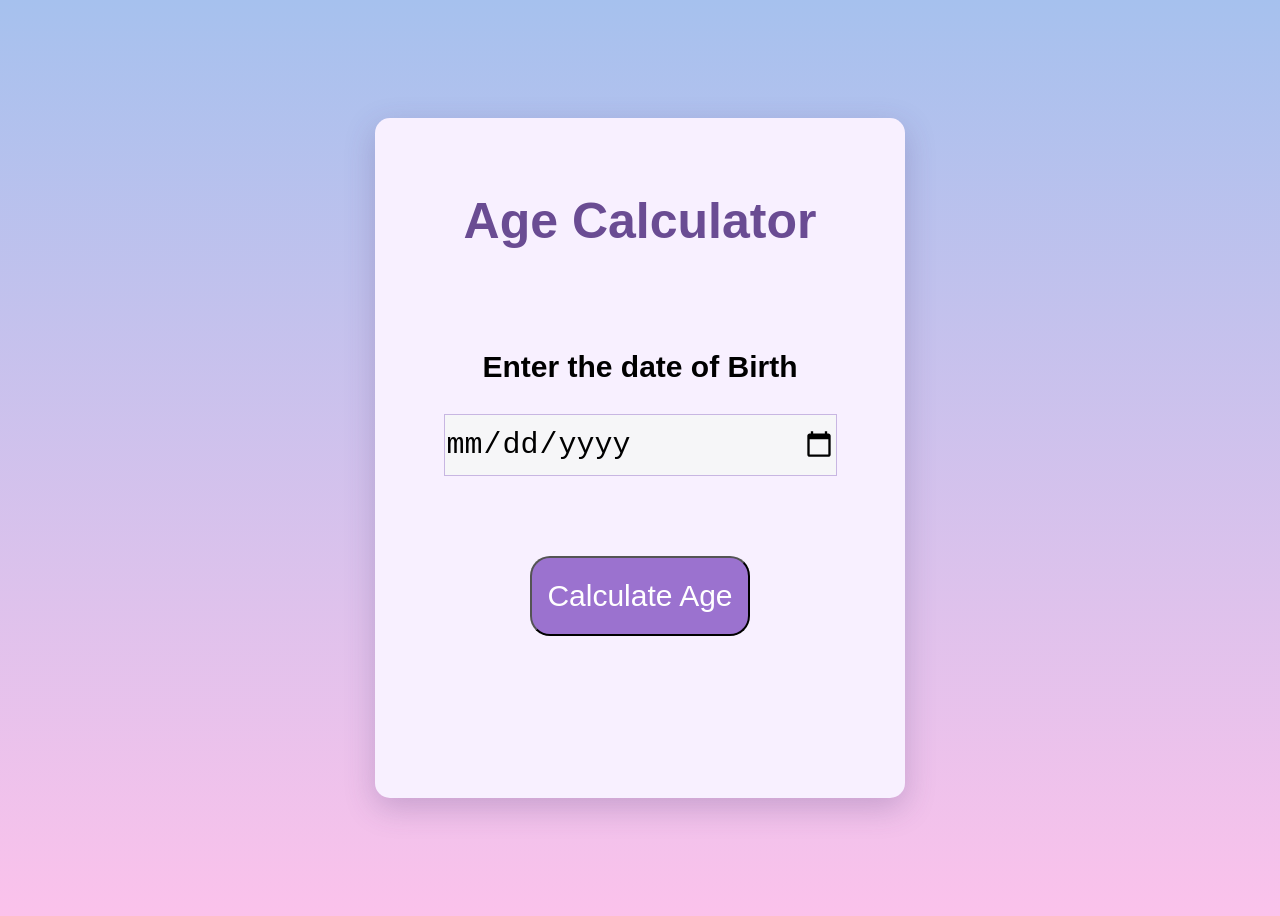
<file: Age Calculator/index.htm>
<!doctype html>
<html lang="en">
  <head>
    <meta charset="UTF-8" />
    <meta name="viewport" content="width=device-width, initial-scale=1.0" />
    <title>Document</title>
    <link rel="stylesheet" href="style.css" />
  </head>
  <body>
    <div id="container">
      <h1>Age Calculator</h1>

      <h3>Enter the date of Birth</h3>

      <input type="date" id="dob" />

      <br />

      <button onclick="calage()">Calculate Age</button>

      <h4 id="msg"></h4>
    </div>
    <script src="index.js"></script>
  </body>
</html>
</file>
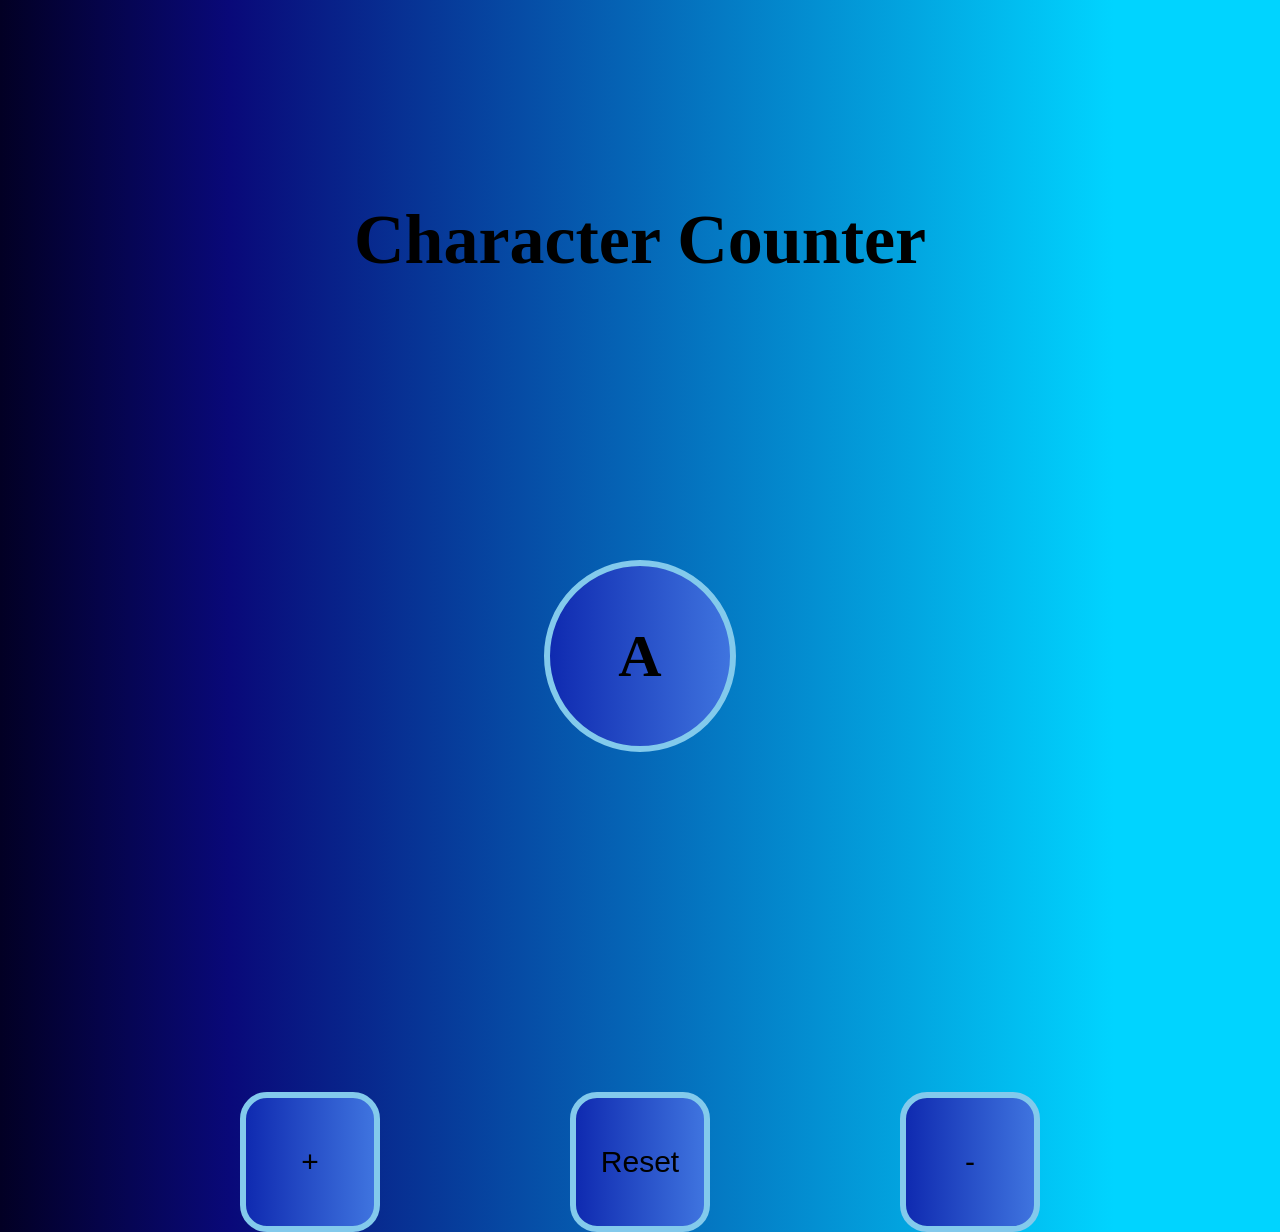
<file: character counter/index.htm>
<!doctype html>
<html lang="en">
  <head>
    <meta charset="UTF-8" />
    <meta name="viewport" content="width=device-width, initial-scale=1.0" />
    <title>Character Counter</title>
    <link rel="stylesheet" href="style.css" />
  </head>
  <body>
    <div id="container">
      <h1>Character Counter</h1>

      <h2 id="char">A</h2>

      <div id="btn">
        <button id="+" onclick="add()">+</button>
        <button id="reset" onclick="reset()">Reset</button>
        <button id="-" onclick="sub()">-</button>
      </div>
    </div>
    <script src="index.js"></script>
  </body>
</html>
</file>
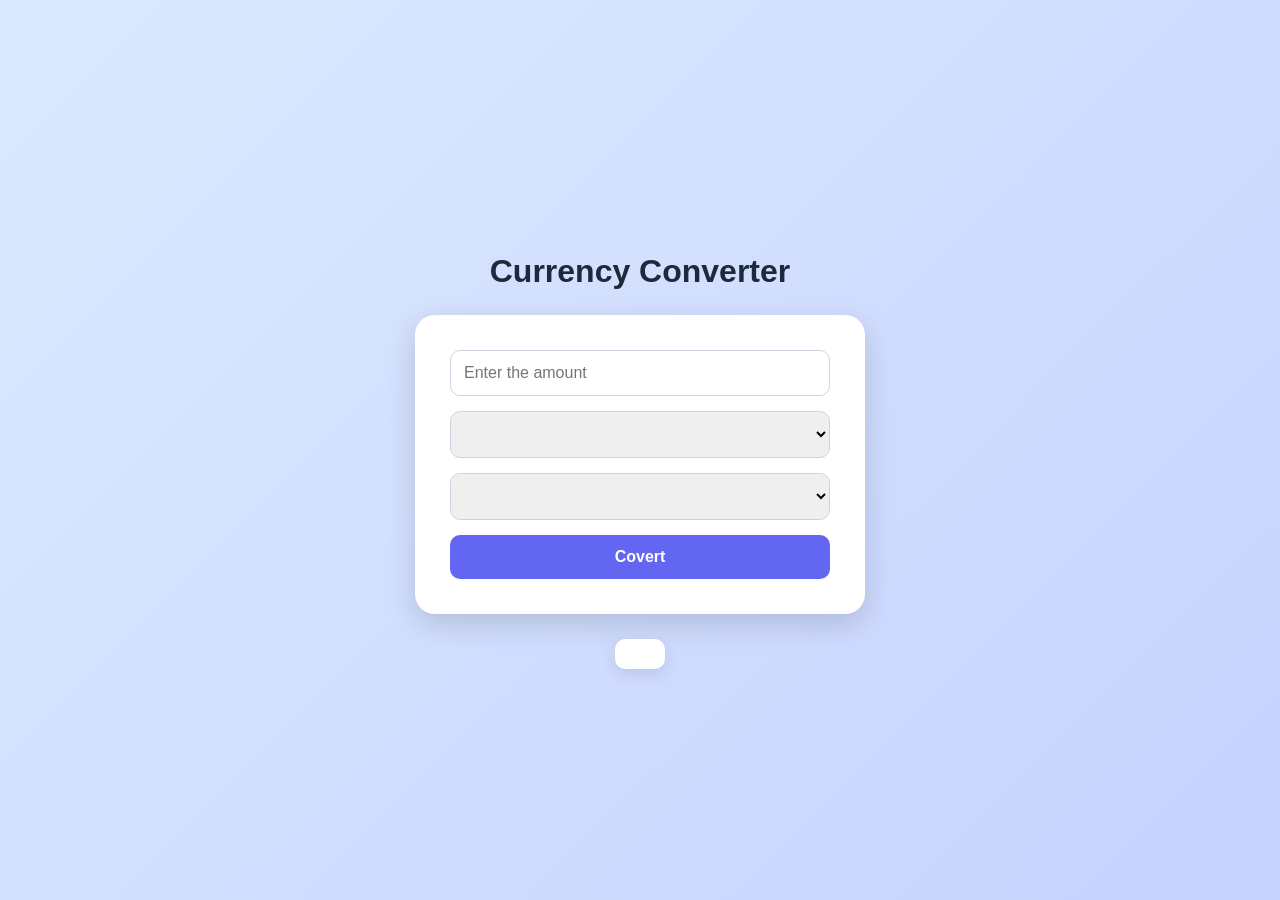
<file: Currency Converter/index.htm>
<!doctype html>
<html lang="en">
  <head>
    <meta charset="UTF-8" />
    <meta name="viewport" content="width=device-width, initial-scale=1.0" />
    <title>Document</title>
    <link rel="stylesheet" href="style.css" />
  </head>
  <body>
    <h1>Currency Converter</h1>
    <div id="nav">
      <input type="Number" placeholder="Enter the amount" id="input" />

      <select id="from"></select>
      <select id="to"></select>

      <button id="convert">Covert</button>
    </div>

    <div id="output"></div>
    <script src="index.js"></script>
  </body>
</html>
</file>
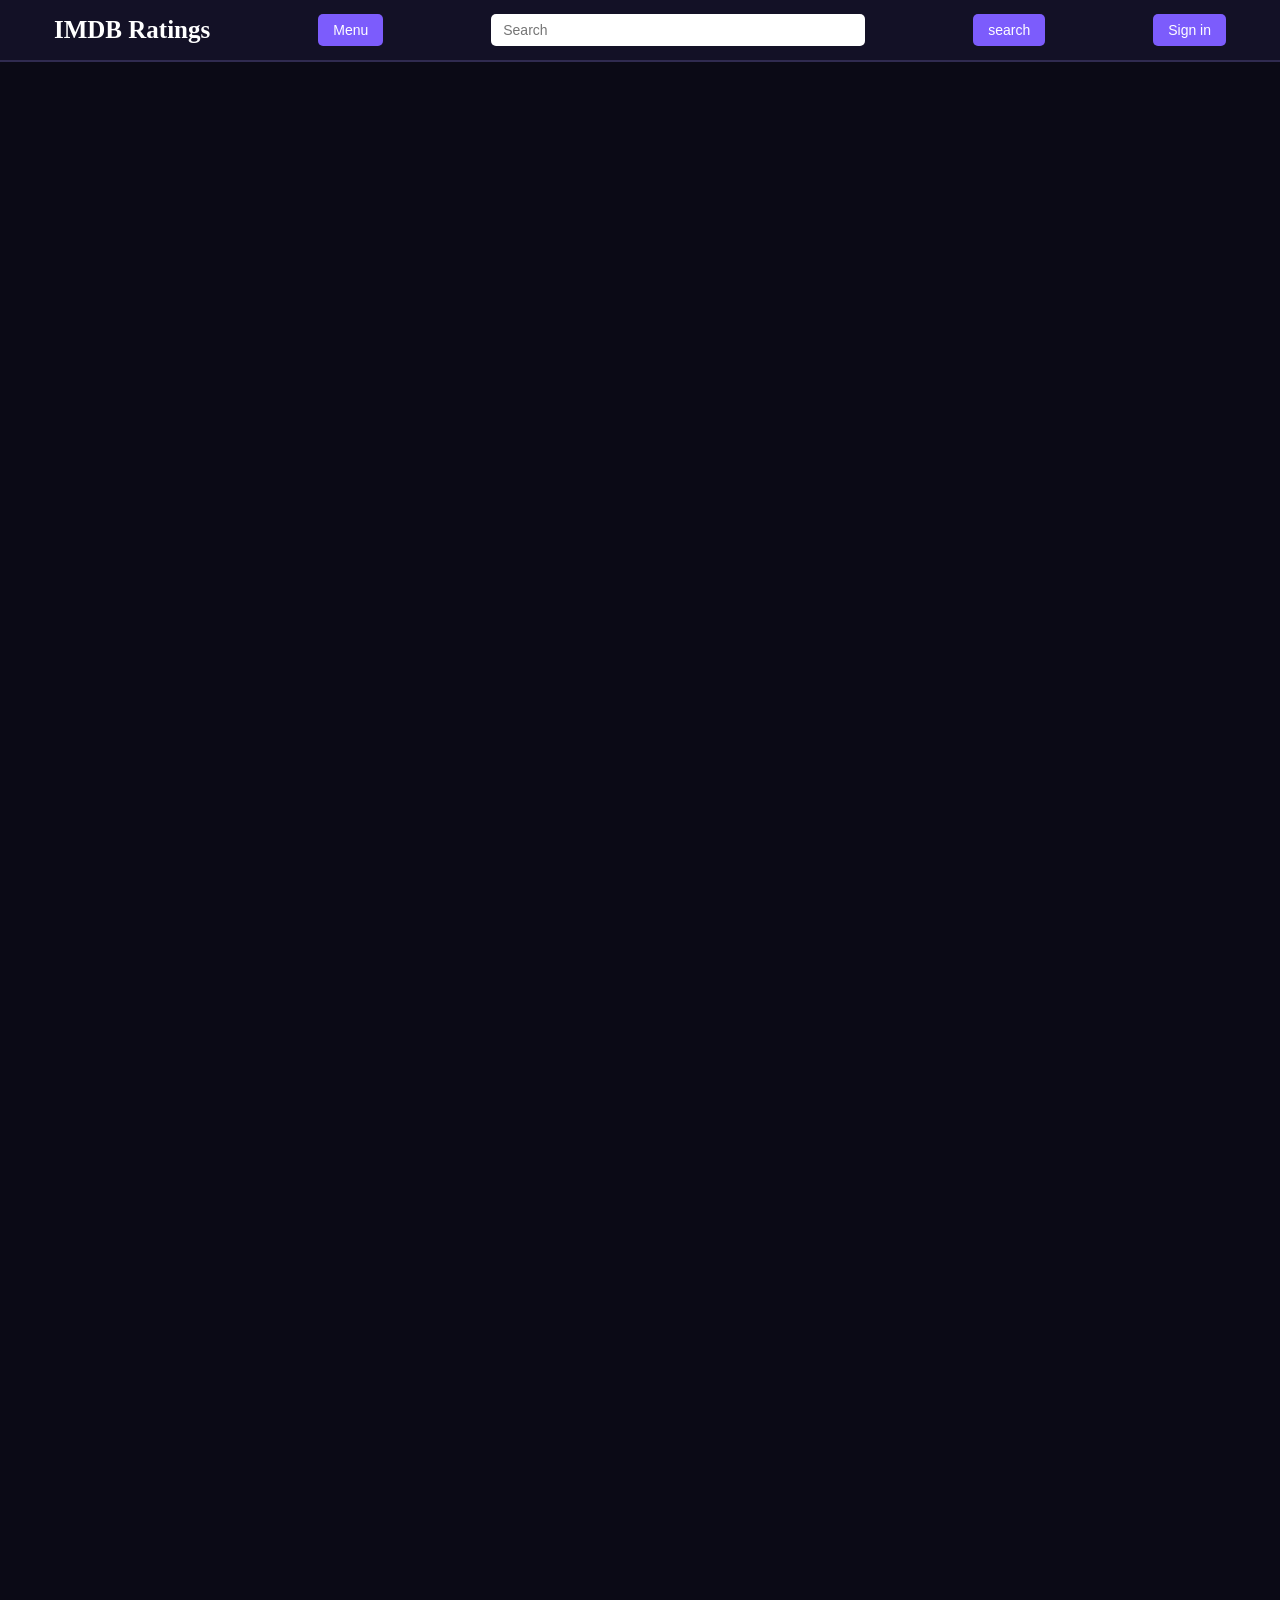
<file: IMDB search/index.htm>
<!doctype html>
<html lang="en">
  <head>
    <meta charset="UTF-8" />
    <meta name="viewport" content="width=device-width, initial-scale=1.0" />
    <title>Document</title>
    <link rel="stylesheet" href="style.css" />
  </head>
  <body>
    <div id="bar">
      <h1>IMDB Ratings</h1>
      <button>Menu</button>

      <input type="text" placeholder="Search" id="input" />
      <button id="search">search</button>
      <button>Sign in</button>
    </div>

    <div id="output"></div>
    <script src="index.js"></script>
  </body>
</html>
</file>
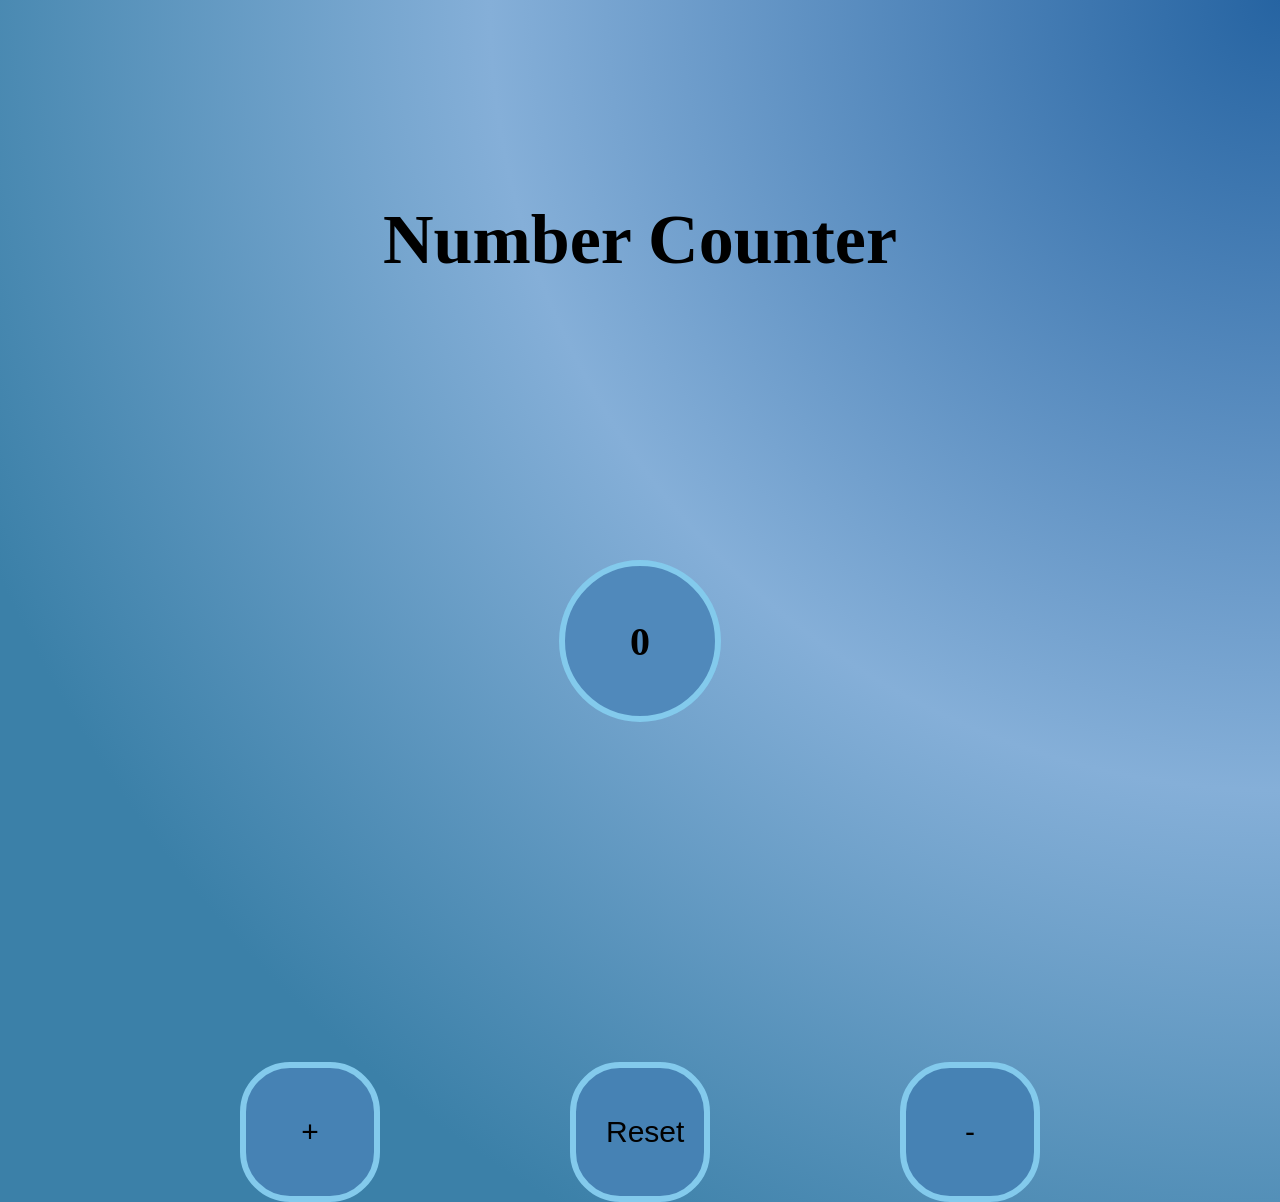
<file: number counter/index.htm>
<!doctype html>
<html lang="en">
  <head>
    <meta charset="UTF-8" />
    <meta name="viewport" content="width=device-width, initial-scale=1.0" />
    <title>Document</title>
    <link rel="stylesheet" href="index.css" />
  </head>
  <body>
    <div id="counter">
      <h1>Number Counter</h1>

      <h2 id="no">0</h2>

      <div id="btn">
        <button id="+" onclick="add()">+</button>
        <button id="reset" onclick="reset()">Reset</button>
        <button id="-" onclick="sub()">-</button>

        <script src="index.js"></script>
      </div>
    </div>
  </body>
</html>
</file>
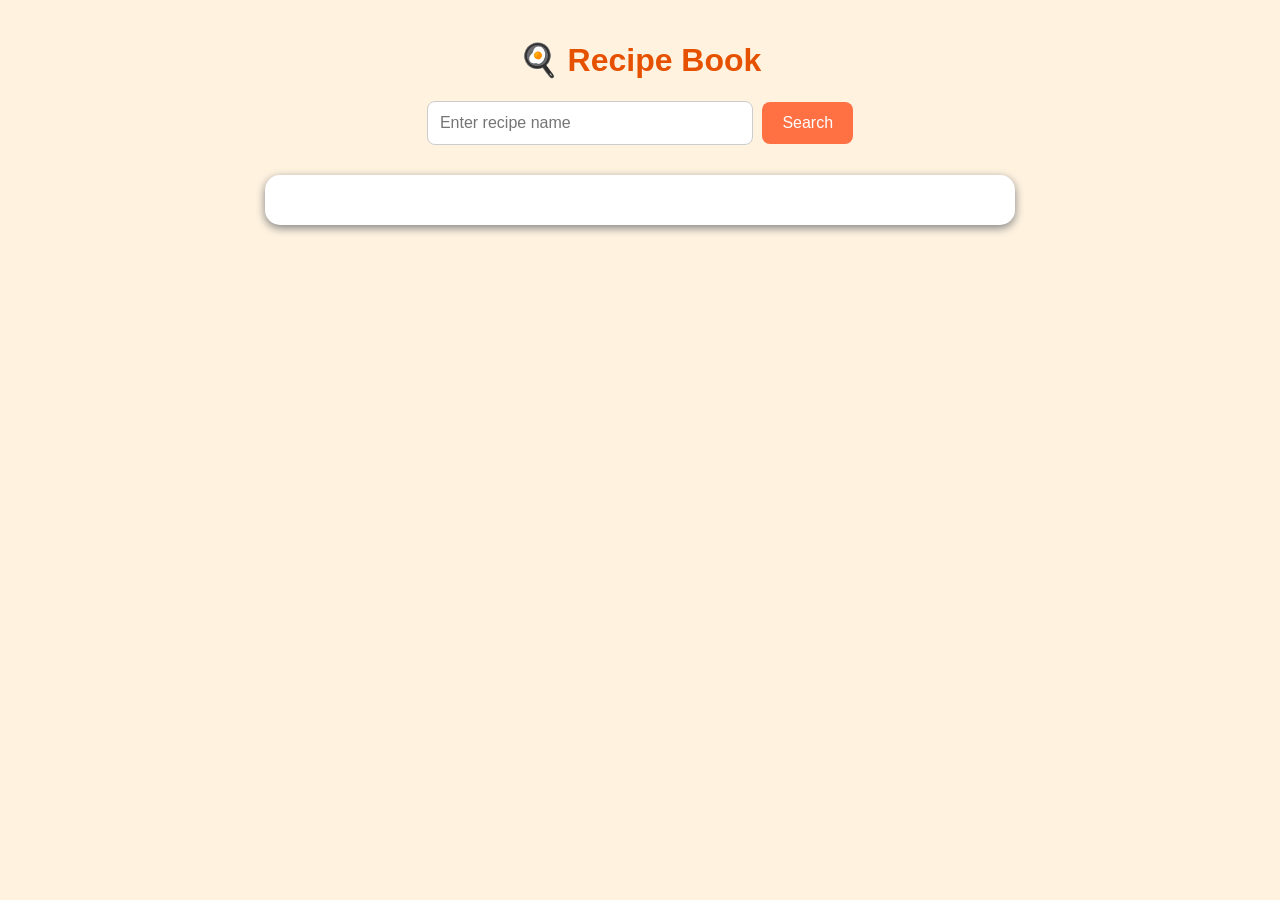
<file: Recipe Book/index.htm>
<!doctype html>
<html lang="en">
  <head>
    <meta charset="UTF-8" />
    <meta name="viewport" content="width=device-width, initial-scale=1.0" />
    <title>Recipe Book</title>
    <link rel="stylesheet" href="style.css" />
  </head>

  <body>
    <h1>🍳 Recipe Book</h1>

    <input type="text" id="recipe" placeholder="Enter recipe name" />

    <button id="search">Search</button>

    <div id="output"></div>

    <script src="index.js"></script>
  </body>
</html>
</file>
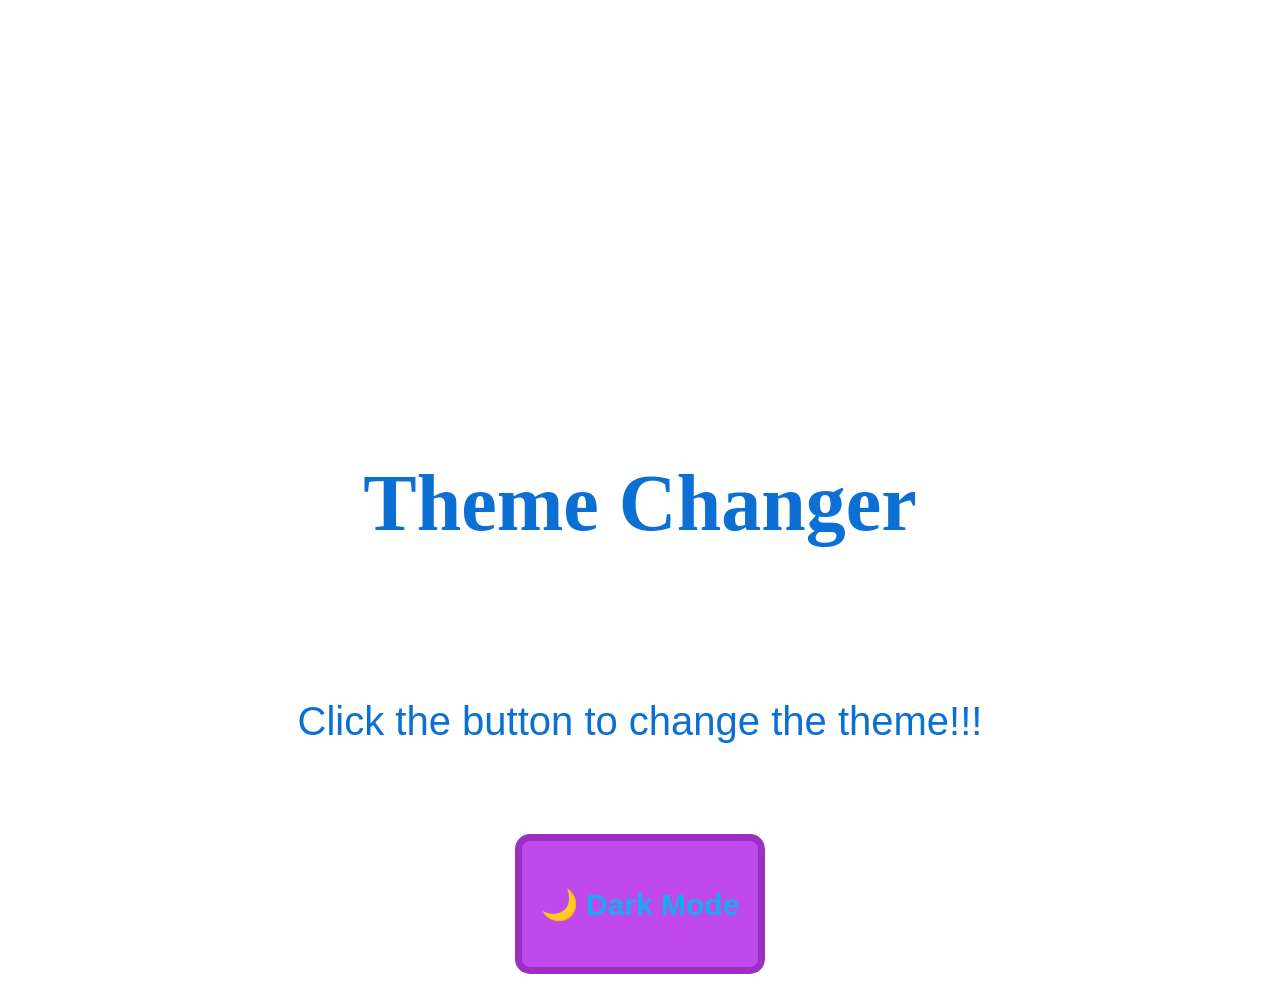
<file: theme changer/index.htm>
<!doctype html>
<html lang="en">
  <head>
    <meta charset="UTF-8" />
    <meta name="viewport" content="width=device-width, initial-scale=1.0" />
    <title>Document</title>
    <link rel="stylesheet" href="index.css" />
  </head>
  <body>
    <script src="index.js"></script>

    <div id="theme">
      <h1>Theme Changer</h1>

      <p>Click the button to change the theme!!!</p>

      <button id="change" onclick="dark()" ondblclick="light()">
        🌙 Dark Mode
      </button>
    </div>
  </body>
</html>
</file>
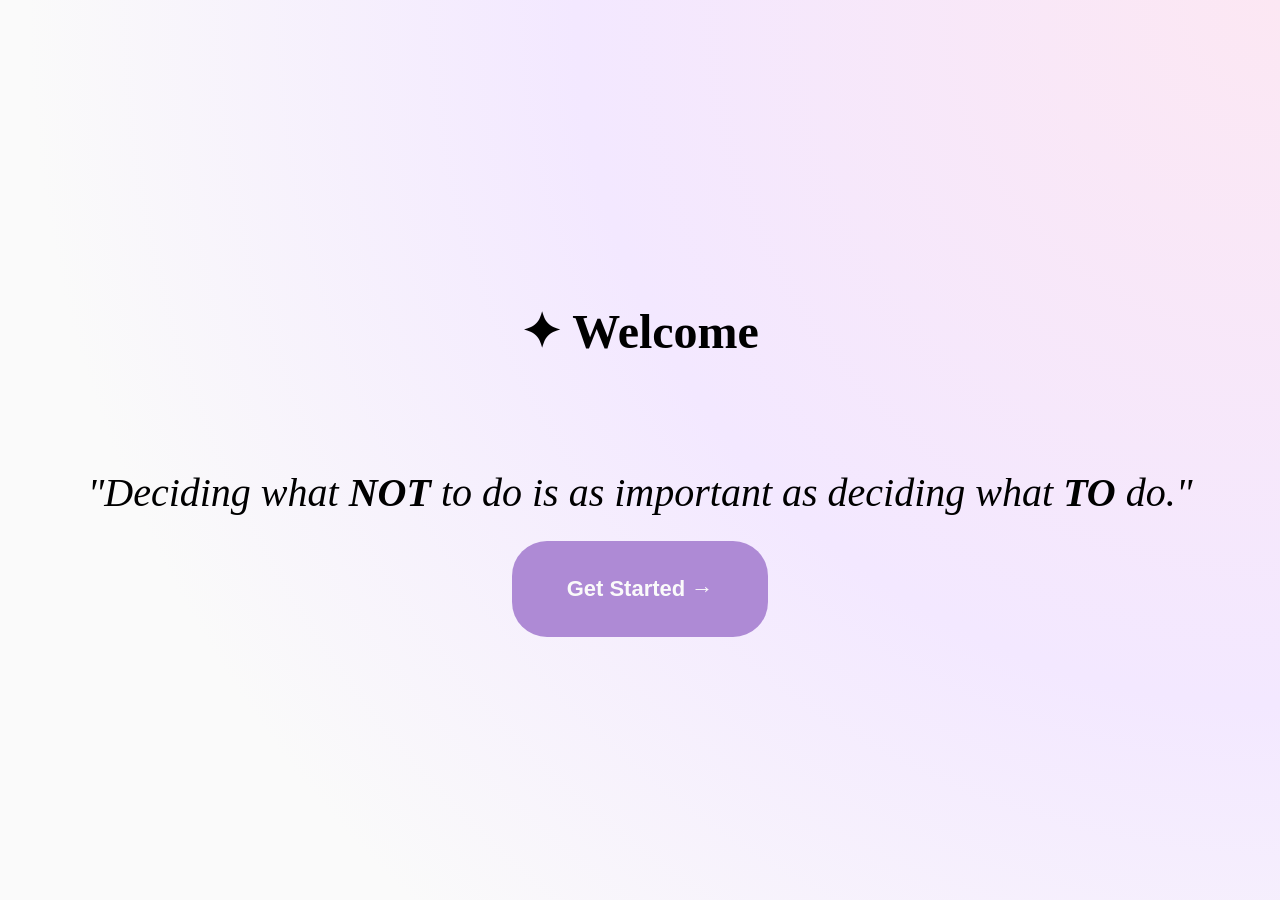
<file: to do list/index.htm>
<!doctype html>
<html lang="en">
  <head>
    <meta charset="UTF-8" />
    <meta name="viewport" content="width=device-width, initial-scale=1.0" />
    <title>TO DO LIST</title>
    <link rel="stylesheet" href="style.css" />
  </head>
  <body>
    <div>
      <h2>✦ Welcome</h2>
      <i
        >"Deciding what <strong>NOT</strong> to do is as important as deciding
        what <strong>TO</strong> do."</i
      >

      <br />
      <a href="todo.htm">
        <button>Get Started →</button>
      </a>
    </div>
  </body>
</html>
</file>
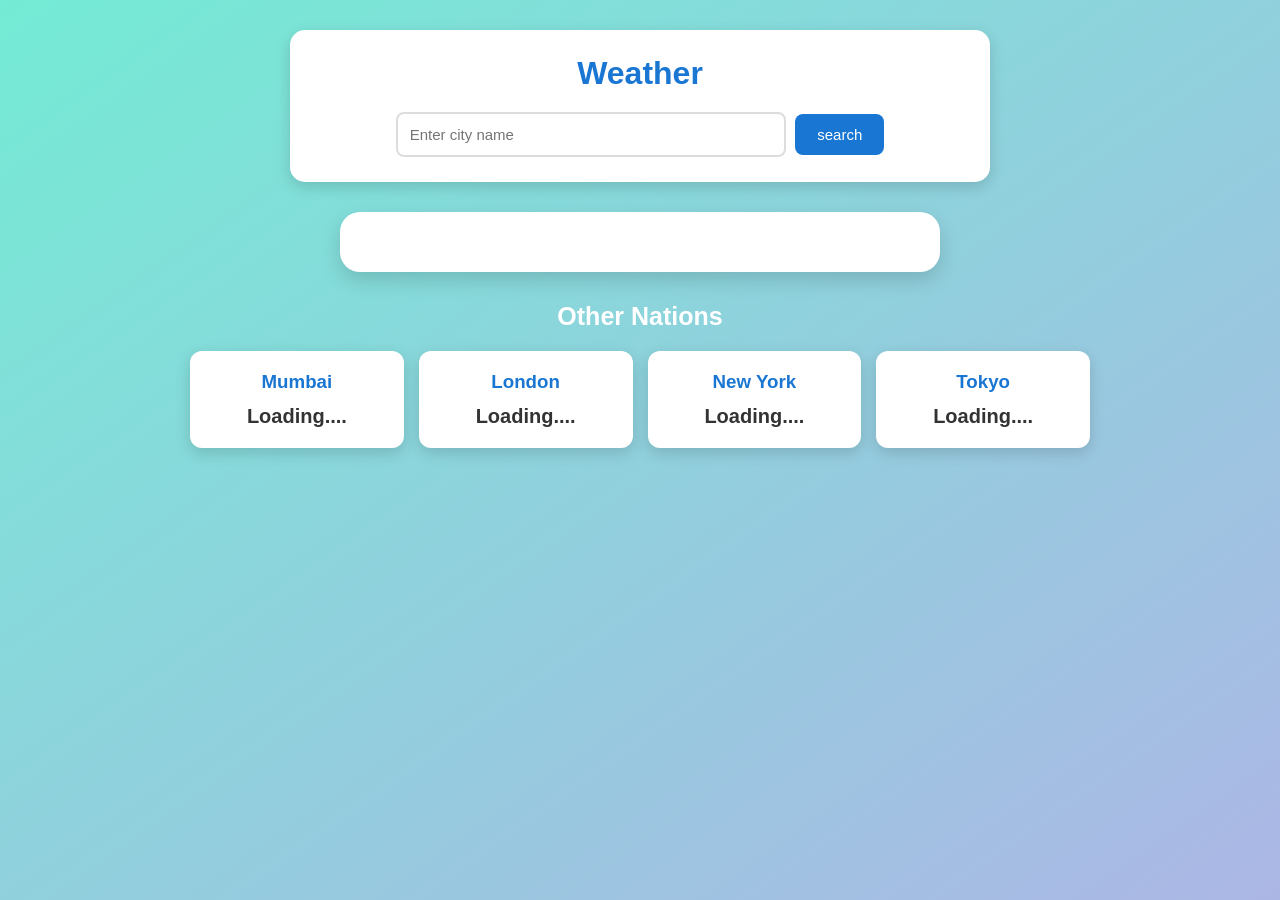
<file: Weather Report/index.htm>
<!doctype html>
<html lang="en">
  <head>
    <meta charset="UTF-8" />
    <meta name="viewport" content="width=device-width, initial-scale=1.0" />
    <title>Document</title>
    <link rel="stylesheet" href="style.css" />
  </head>
  <body>
    <div id="nav">
      <h1>Weather</h1>

      <input placeholder="Enter city name" name="search" id="city" />

      <button id="search">search</button>
    </div>

    <div id="output"></div>

    <div id="othercountry">
      <h2>Other Nations</h2>

      <div class="cities">
        <div class="citycard">
          <h3>Mumbai</h3>
          <p id="mumbai">Loading....</p>
        </div>

        <div class="citycard">
          <h3>London</h3>
          <p id="london">Loading....</p>
        </div>

        <div class="citycard">
          <h3>New York</h3>
          <p id="newyork">Loading....</p>
        </div>

        <div class="citycard">
          <h3>Tokyo</h3>
          <p id="tokyo">Loading....</p>
        </div>
      </div>
    </div>

    <script src="index.js"></script>
  </body>
</html>
</file>
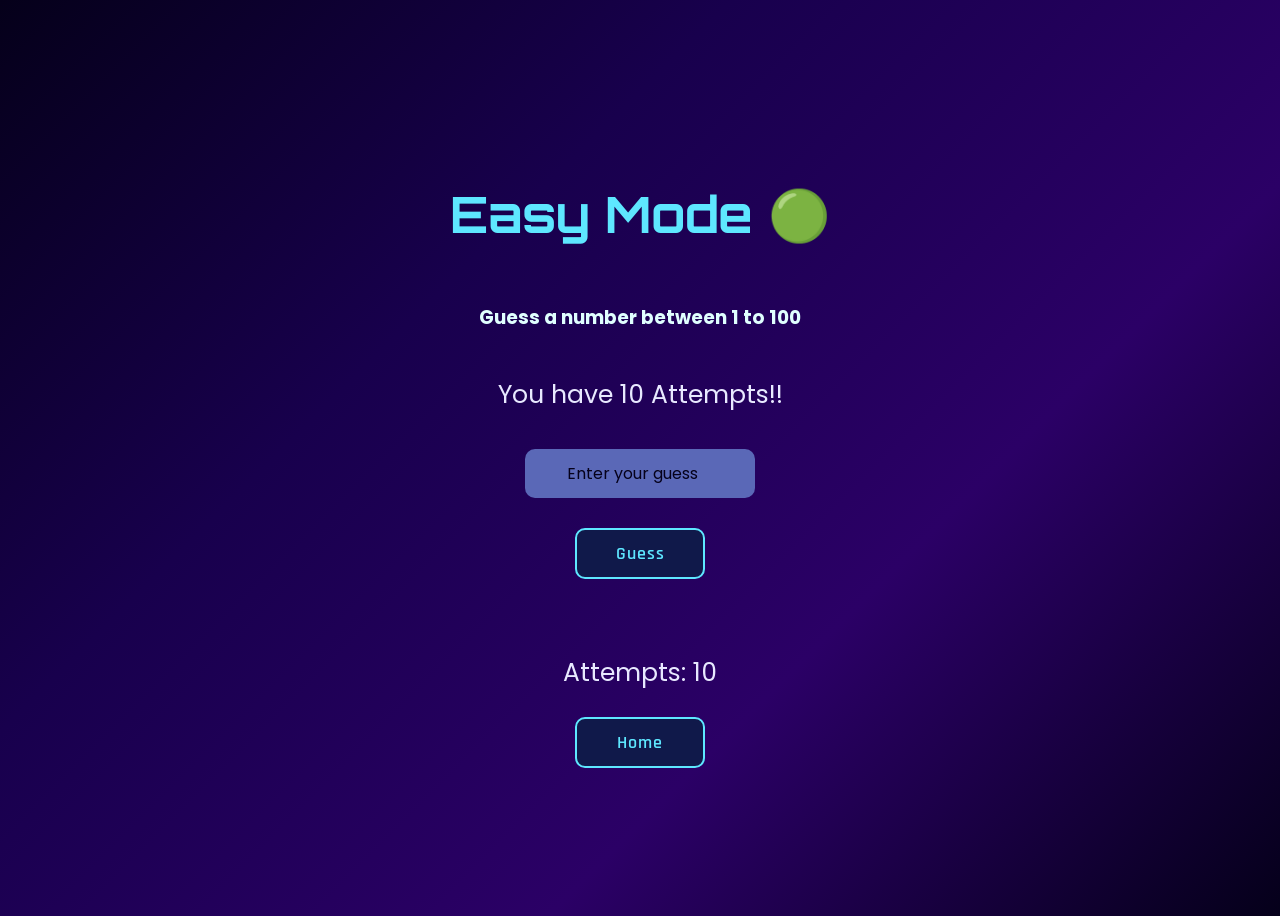
<file: number guessing game/easy.htm>
<!doctype html>
<html lang="en">
  <head>
    <meta charset="UTF-8" />
    <meta name="viewport" content="width=device-width, initial-scale=1.0" />
    <title>Document</title>
    <link rel="stylesheet" href="easy.css" />
  </head>
  <body>
    <h1>Easy Mode 🟢</h1>

    <h3>Guess a number between 1 to 100</h3>

    <p>You have 10 Attempts!!</p>

    <input type="number" id="checkinput" placeholder="Enter your guess" />

    <button onclick="checkguess()">Guess</button>
    <p id="message"></p>

    <p id="attempts">Attempts: 10</p>

    <button id="home" onclick="location.href = 'index.htm'">Home</button>

    <script src="easy.js"></script>
  </body>
</html>
</file>
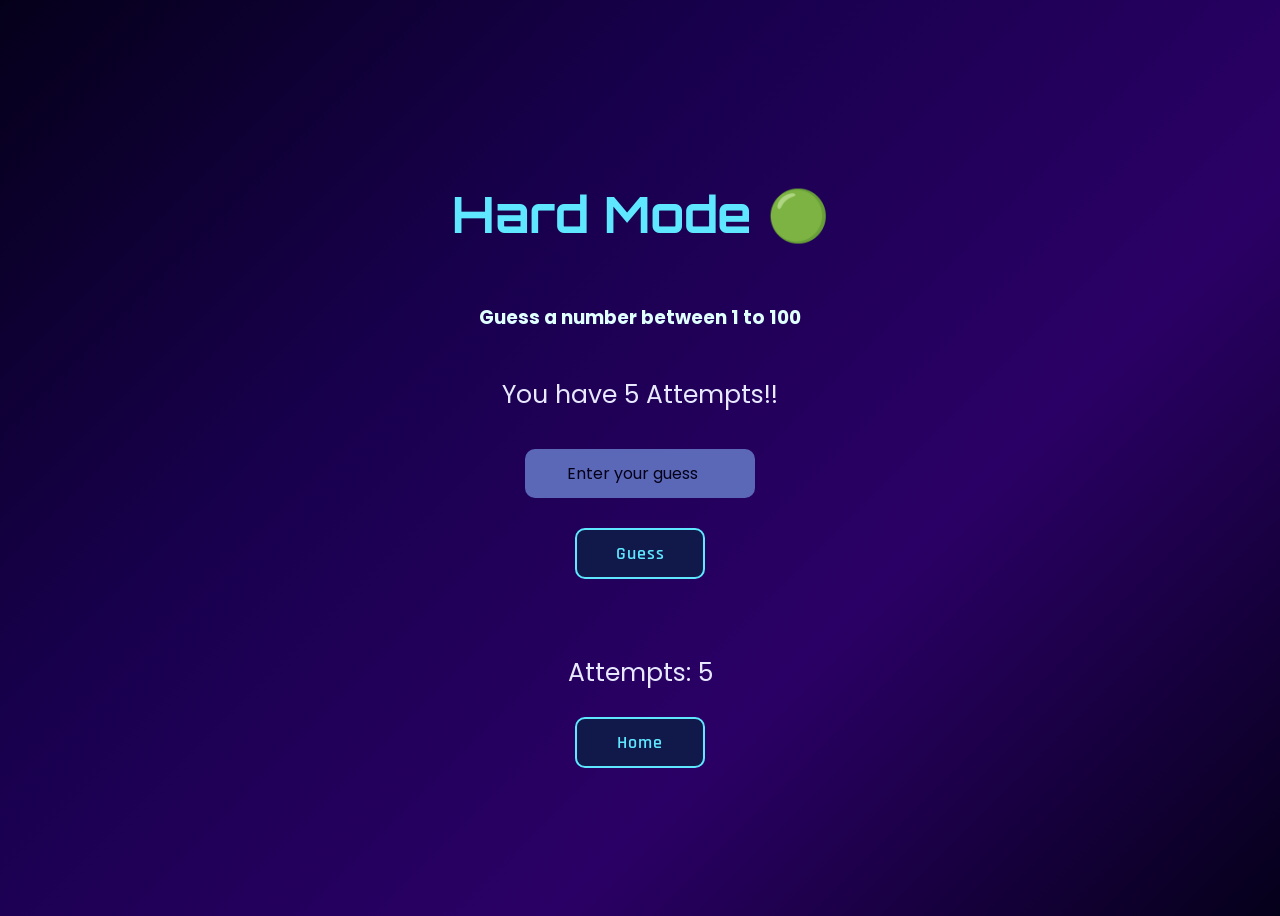
<file: number guessing game/hard.htm>
<!doctype html>
<html lang="en">
  <head>
    <meta charset="UTF-8" />
    <meta name="viewport" content="width=device-width, initial-scale=1.0" />
    <title>Document</title>
    <link rel="stylesheet" href="hard.css" />
  </head>
  <body>
    <h1>Hard Mode 🟢</h1>

    <h3>Guess a number between 1 to 100</h3>

    <p>You have 5 Attempts!!</p>

    <input type="number" id="checkinput" placeholder="Enter your guess" />

    <button onclick="checkguess()">Guess</button>

    <p id="message"></p>

    <p id="attempts">Attempts: 5</p>

    <button onclick="location.href = 'index.htm'">Home</button>

    <script src="hard.js"></script>
  </body>
</html>
</file>
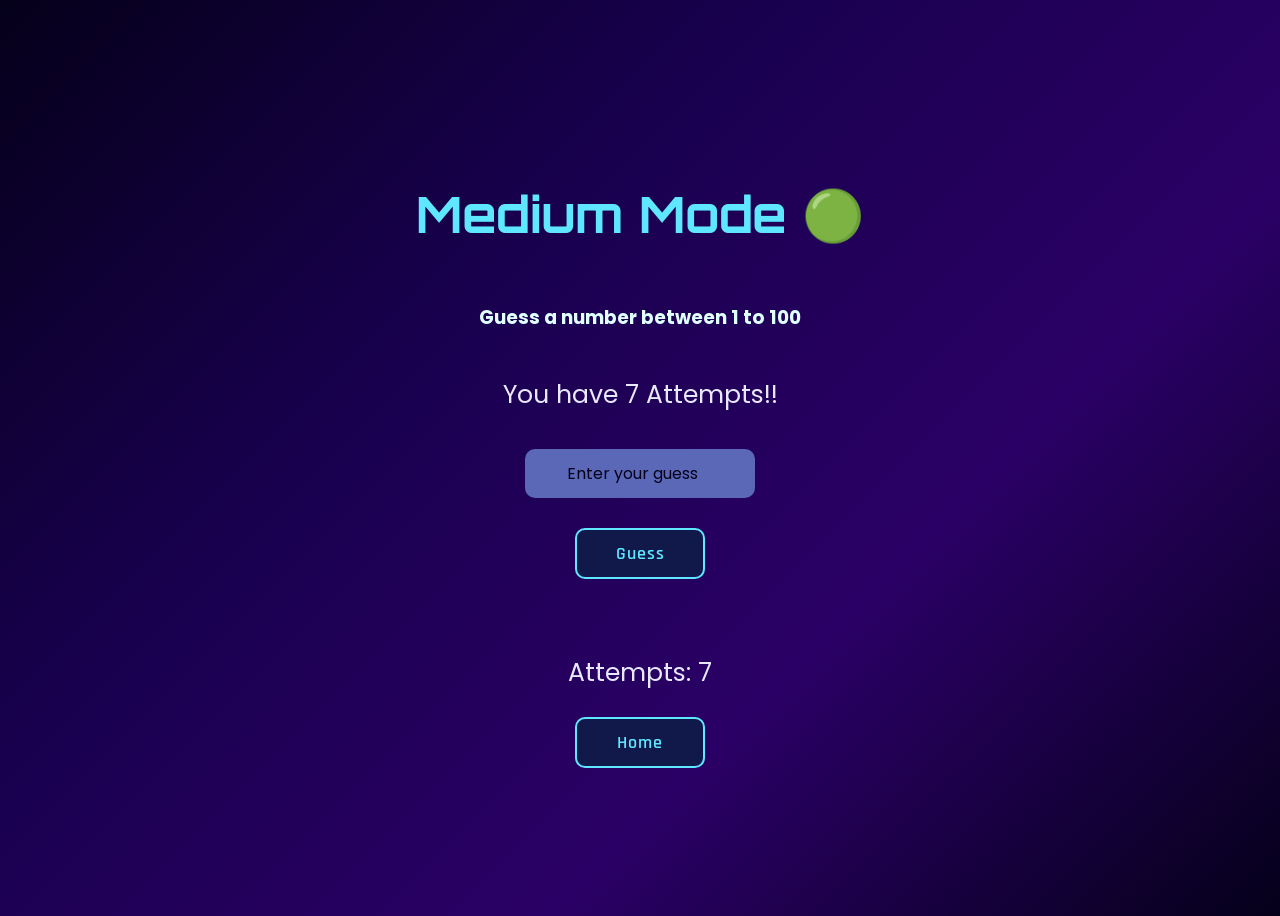
<file: number guessing game/medium.htm>
<!doctype html>
<html lang="en">
  <head>
    <meta charset="UTF-8" />
    <meta name="viewport" content="width=device-width, initial-scale=1.0" />
    <title>Document</title>
    <link rel="stylesheet" href="medium.css" />
  </head>
  <body>
    <h1>Medium Mode 🟢</h1>

    <h3>Guess a number between 1 to 100</h3>

    <p>You have 7 Attempts!!</p>

    <input type="number" id="checkinput" placeholder="Enter your guess" />

    <button onclick="checkguess()">Guess</button>

    <p id="message"></p>

    <p id="attempts">Attempts: 7</p>

    <button onclick="location.href = 'index.htm'">Home</button>

    <script src="easy.js"></script>
  </body>
</html>
</file>
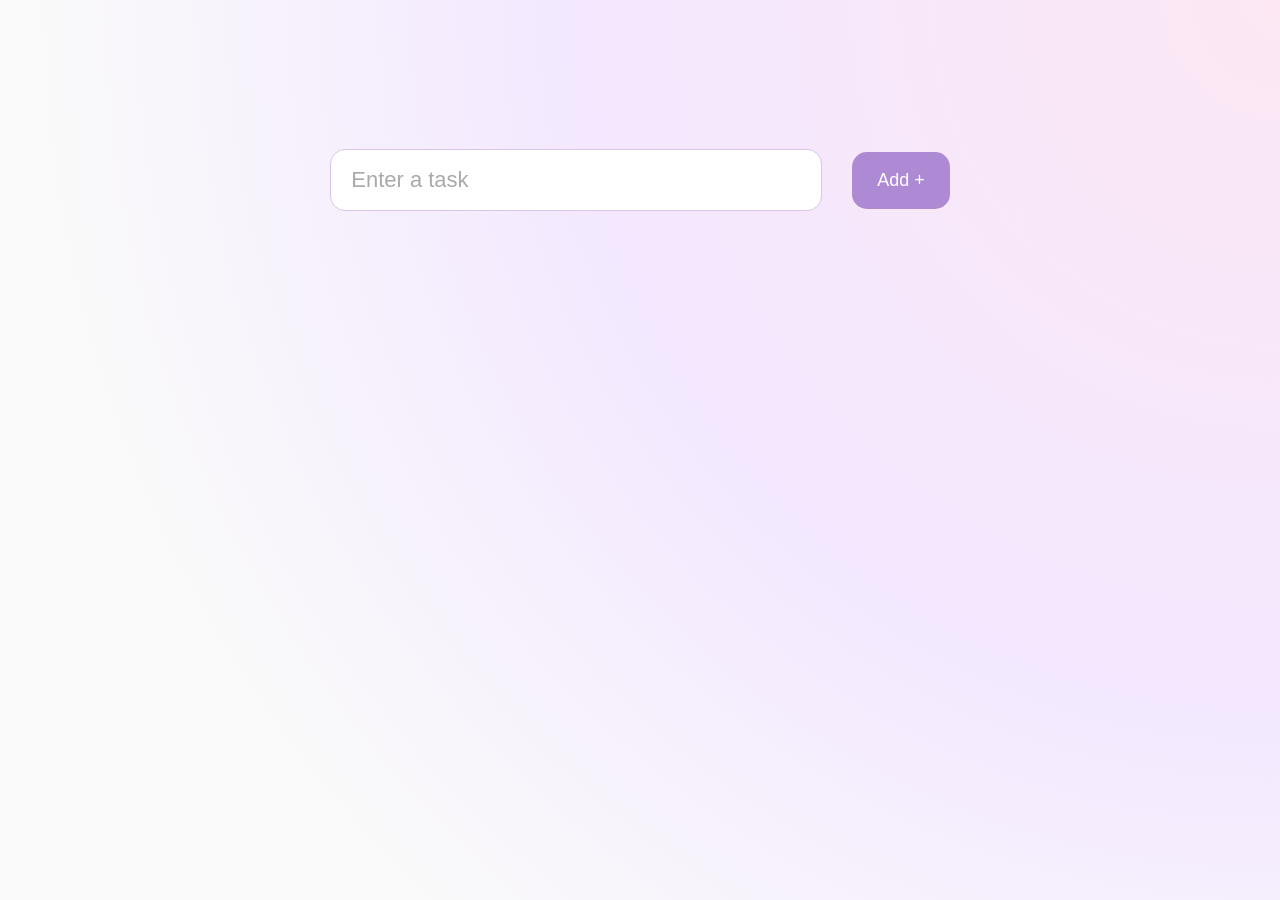
<file: to do list/todo.htm>
<!doctype html>
<html lang="en">
  <head>
    <meta charset="UTF-8" />
    <meta name="viewport" content="width=device-width, initial-scale=1.0" />
    <title>TO DO LIST</title>
    <link rel="stylesheet" href="todo.css" />
    <script src="todo.js" defer></script>
  </head>
  <body>
    <div>
      <input type="text" id="taskInput" placeholder="Enter a task" />
      <button id="add">Add +</button>
    </div>
    <div>
      <ul id="task"></ul>
    </div>
  </body>
</html>
</file>
<file: Age Calculator/style.css>
body {
  height: 100vh;

  display: flex;
  justify-content: center;
  align-items: center;

  font-family: Arial, sans-serif;
  background-image: linear-gradient(to top, #fbc2eb 0%, #a6c1ee 100%);
}

#container {
  width: 450px;
  height: 600px;
  padding: 40px;
  background-color: #f8f0ff;
  border-radius: 15px;
  box-shadow: 0 10px 30px rgba(80, 60, 120, 0.25);
  text-align: center;
}

h1 {
  font-size: 50px;
  color: #6a4c93;
}

h3 {
  margin-top: 100px;
  color: black;
  font-size: 30px;
}

input {
  background-color: #f6f6f8;
  border: 1px solid #c8b6e2;
  height: 60px;
  width: 390px;
  font-size: 30px;
}

button {
  margin-top: 80px;
  height: 80px;
  width: 220px;
  font-size: 30px;
  background-color: #9b72cf;
  color: #ffffff;
  border-radius: 20px;
}
</file>
<file: character counter/style.css>
body {
  min-height: 100vh;
  margin: 0;

  display: flex;
  justify-content: center;

  text-align: center;

  background: #020024;
  background: linear-gradient(
    90deg,
    rgba(2, 0, 36, 1) 0%,
    rgba(9, 9, 121, 1) 18%,
    rgba(0, 212, 255, 1) 87%
  );
}

#counter {
  width: 100%;
}

h1 {
  margin-top: 200px;
  font-size: 70px;
}

h2 {
  width: 180px;
  height: 180px;

  margin: 280px auto 40px;

  border: 2px solid black;
  border-radius: 50%;
  background: linear-gradient(90deg, #0f2ab0, #3f74df);
  border: 6px solid rgb(131, 202, 236);

  display: grid;
  place-items: center;

  font-size: 60px;
}

#btn {
  display: flex;
  justify-content: center;
  gap: 190px;
}

button {
  margin-top: 300px;
  padding: 12px 30px;
  font-size: 20px;
  border: none;
  border-radius: 10px;
  cursor: pointer;
  height: 140px;
  width: 140px;
  border-radius: 50px;
  background-color: rgb(70, 130, 180);
  border: 6px solid rgb(131, 202, 236);
  font-size: 30px;
  position: relative;
  padding: 3px;
  background: linear-gradient(90deg, #0f2ab0, #3f74df);
  border-radius: 0.9em;
  transition: all 0.4s ease;
}

button::before {
  content: "";
  position: absolute;
  inset: 0;
  margin: auto;
  border-radius: 0.9em;
  z-index: -10;
  filter: blur(0);
  transition: filter 0.4s ease;
}

button:hover::before {
  background: linear-gradient(90deg, #eeeeeeb3, #f5f4f5);
  filter: blur(1.2em);
}

button:active::before {
  filter: blur(0.2em);
}
</file>
<file: Currency Converter/style.css>
* {
  box-sizing: border-box;
}

body {
  font-family: Arial, sans-serif;
  margin: 0;
  min-height: 100vh;

  display: flex;
  flex-direction: column;
  align-items: center;
  justify-content: center;

  background: linear-gradient(135deg, #dbeafe, #c7d2fe);
}

h1 {
  color: #1e293b;
  margin-bottom: 25px;
}

#nav {
  background: white;
  padding: 35px;
  width: 450px;
  border-radius: 20px;

  box-shadow: 0 10px 30px rgba(0, 0, 0, 0.15);

  display: flex;
  flex-direction: column;
  align-items: center;
}

input,
select {
  width: 100%;
  padding: 13px;
  margin-bottom: 15px;

  border: 1px solid #cbd5e1;
  border-radius: 10px;

  font-size: 16px;
  outline: none;
}

input:focus,
select:focus {
  border-color: #6366f1;
}

button {
  width: 100%;
  padding: 13px;

  background: #6366f1;
  color: white;

  border: none;
  border-radius: 10px;

  font-size: 16px;
  font-weight: bold;

  cursor: pointer;
}

button:hover {
  background: #4f46e5;
}

#output {
  margin-top: 25px;

  background: white;
  padding: 15px 25px;

  border-radius: 10px;

  font-size: 20px;
  font-weight: bold;
  color: #1e293b;

  box-shadow: 0 5px 15px rgba(0, 0, 0, 0.1);
}
</file>
<file: IMDB search/style.css>
body {
  width: 100%;
  min-height: 200vh;
  margin: 0;
  padding: 0;

  background-color: #0b0a16;

  overflow-y: auto;
}

#bar {
  background-color: #131126;

  display: flex;

  justify-content: space-around;
  align-items: center;

  border-bottom: 2px solid #302b50;

  height: 60px;
}

#bar h1 {
  color: #ffffff;

  font-size: 25px;

  margin: 0;
}

#bar input {
  height: 32px;
  width: 350px;

  padding: 0 12px;

  border: none;
  border-radius: 5px;

  outline: none;

  font-size: 14px;
}

button {
  height: 32px;

  padding: 0 15px;

  border: none;
  border-radius: 5px;

  background-color: #7c5cfc;
  color: white;

  font-size: 14px;

  cursor: pointer;
}

button:hover {
  background-color: #00d4ff;
  color: #0b0a16;
}
#output {
  color: #f2f3f3;
  margin-left: 50px;
  margin-top: 35px;
}

#output h2 {
  font-size: 40px;
  color: #ffffff;
  margin-bottom: 10px;
}

#output img {
  height: 350px;
  width: 300px;
  object-fit: cover;
  border-radius: 8px;
  margin: 10px 0;
}

#gen {
  border: 2px solid #302b50;
}

#output p {
  font-size: 22px;
  color: #b8b5cc;
  margin: 12px 0;
}

#output ul {
  list-style: none;
  font-size: 18px;
  padding: 0;
  color: #b8b5cc;
}

#output hr {
  width: 500px;
  margin-left: 0;
  border: none;
  border-top: 1px solid #302b50;
}
</file>
<file: number counter/index.css>
body {
  min-height: 100vh;
  margin: 0;

  display: flex;
  justify-content: center;

  text-align: center;

  background: radial-gradient(
    circle at top right,
    rgb(38, 100, 162),
    rgb(133, 175, 216) 45%,
    rgb(59, 128, 168) 80%
  );
}

#counter {
  width: 100%;
}

h1 {
  margin-top: 200px;
  font-size: 70px;
}

h2 {
  width: 150px;
  height: 150px;

  margin: 280px auto 40px;

  border: 2px solid black;
  border-radius: 50%;
  background-color: rgb(80, 137, 187);
  border: 6px solid rgb(131, 202, 236);

  display: grid;
  place-items: center;

  font-size: 40px;
}

#btn {
  display: flex;
  justify-content: center;
  gap: 190px;
}

button {
  margin-top: 300px;
  padding: 12px 30px;
  font-size: 20px;
  border: none;
  border-radius: 10px;
  cursor: pointer;
  height: 140px;
  width: 140px;
  border-radius: 50px;
  background-color: rgb(70, 130, 180);
  border: 6px solid rgb(131, 202, 236);
  font-size: 30px;
}
button:hover {
  transition: 0.4s;
  box-shadow: 0 10px 20px rgba(0, 0, 0, 0.35);
}
</file>
<file: Recipe Book/style.css>
body {
  font-family: Arial, sans-serif;
  background-color: #fff3e0;
  text-align: center;
  margin: 0;
  padding: 20px;
}

h1 {
  color: #e65100;
}

input {
  width: 300px;
  padding: 12px;
  border: 1px solid #ccc;
  border-radius: 8px;
  font-size: 16px;
}

button {
  padding: 12px 20px;
  margin-left: 5px;
  border: none;
  border-radius: 8px;
  background-color: #ff7043;
  color: white;
  font-size: 16px;
  cursor: pointer;
}

button:hover {
  background-color: #e64a19;
}

#output {
  width: 700px;
  max-width: 90%;
  margin: 30px auto;
  background-color: white;
  padding: 25px;
  border-radius: 15px;
  box-shadow: 0 3px 10px gray;
}

#title h2 {
  color: #e65100;
  font-size: 30px;
}

#title h3 {
  color: #555;
}

#img img {
  width: 350px;
  max-width: 100%;
  border-radius: 12px;
  margin: 15px;
}

#ingredients {
  text-align: left;
}

#ingredients h2 {
  color: #e65100;
}

#ingredients li {
  margin: 8px;
}

#ingredients p {
  line-height: 1.6;
}

#links {
  margin-top: 20px;
}

#links a {
  display: inline-block;
  margin: 5px;
  padding: 10px 15px;
  background-color: #ff7043;
  color: white;
  text-decoration: none;
  border-radius: 8px;
}

#links a:hover {
  background-color: #e64a19;
}
</file>
<file: theme changer/index.css>
body {
  display: flex;
  justify-content: center;
  text-align: center;

  background-color: white;

  color: #0c6fd3;

  transition: 0.5s;
}

.theme {
  background-color: rgb(4, 15, 90);
}

h1 {
  margin-top: 450px;
  font-size: 80px;
}

p {
  margin-top: 150px;
  font-size: 40px;

  font-family: Arial, sans-serif;
}

button {
  margin-top: 50px;
  height: 140px;
  width: 250px;
  font-size: 30px;
  border-radius: 15px;
  font-family: Arial, sans-serif;
  color: rgb(21, 173, 239);
  font-weight: bolder;
  border: 7px solid rgb(155, 48, 195);

  background-color: #c049ec;
}
</file>
<file: to do list/style.css>
body {
  margin: 0;
  min-height: 100vh;
  width: 100%;
  background: radial-gradient(
    circle at top right,
    #fce7f3,
    #f3e8ff 45%,
    #fafafa 80%
  );
}

div {
  flex-direction: column;
  width: 100%;
  height: 100vh;
  display: flex;
  align-items: center;
  justify-content: center;
}

h2 {
  font-size: 3rem;
  margin: 0 0 20px 0;
  margin-top: 40px;
}

i {
  margin-top: 90px;
  font-size: 40px;
}

button {
  padding: 35px 55px;
  font-size: 18px;
  margin-top: 3%;
  background-color: #ae8ad5;
  border-radius: 35px;
  border: none;
  color: #fafafa;
  font-size: 22px;
  font-weight: 600;
}

button:hover {
  background-color: #c347e6;
  transform: scale(1.1);
  box-shadow: 0 10px 25px rgba(195, 71, 230, 0.4);
  transition: all 1s ease;
}
</file>
<file: Weather Report/style.css>
* {
  margin: 0;
  padding: 0;
  box-sizing: border-box;
}

body {
  font-family: Arial, sans-serif;
  min-height: 100vh;
  padding: 30px;
  background: linear-gradient(to bottom right, #74ebd5, #acb6e5);
}

/* Navigation */

#nav {
  width: 700px;
  max-width: 100%;
  margin: auto;
  padding: 25px;
  background: white;
  border-radius: 15px;
  text-align: center;
  box-shadow: 0 5px 15px rgba(0, 0, 0, 0.15);
}

#nav h1 {
  color: #1976d2;
  margin-bottom: 20px;
}

#city {
  width: 60%;
  padding: 12px;
  border: 2px solid #ddd;
  border-radius: 8px;
  font-size: 15px;
  outline: none;
}

#city:focus {
  border-color: #1976d2;
}

#search {
  padding: 12px 22px;
  margin-left: 5px;
  border: none;
  border-radius: 8px;
  background: #1976d2;
  color: white;
  cursor: pointer;
  font-size: 15px;
}

#search:hover {
  background: #125ca1;
}

/* Main Weather */

#output {
  width: 600px;
  max-width: 100%;
  margin: 30px auto;
  padding: 30px;
  background: white;
  border-radius: 20px;
  text-align: center;
  box-shadow: 0 8px 20px rgba(0, 0, 0, 0.15);
}

#output h2 {
  font-size: 30px;
  color: #222;
  margin-bottom: 5px;
}

#output h3 {
  color: #777;
  margin-bottom: 20px;
  font-weight: normal;
}

/* Weather Image */

#img {
  background: #e3f2fd;
  padding: 20px;
  border-radius: 15px;
  margin-bottom: 25px;
}

#img img {
  width: 90px;
}

#img p {
  font-size: 20px;
  font-weight: bold;
  color: #333;
  margin-top: 5px;
}

/* Weather Properties */

#prop ul {
  list-style: none;
  display: grid;
  grid-template-columns: 1fr 1fr;
  gap: 12px;
}

#prop li {
  padding: 13px;
  background: #f4f9ff;
  border-left: 4px solid #1976d2;
  border-radius: 8px;
  text-align: left;
  font-size: 14px;
}

/* Other Countries */

#othercountry {
  width: 900px;
  max-width: 100%;
  margin: 30px auto;
  text-align: center;
}

#othercountry h2 {
  color: white;
  margin-bottom: 20px;
  font-size: 25px;
}

.cities {
  display: grid;
  grid-template-columns: repeat(4, 1fr);
  gap: 15px;
}

.citycard {
  background: white;
  padding: 20px;
  border-radius: 12px;
  box-shadow: 0 5px 15px rgba(0, 0, 0, 0.15);
}

.citycard h3 {
  color: #1976d2;
  margin-bottom: 12px;
}

.citycard p {
  font-size: 20px;
  font-weight: bold;
  color: #333;
}

/* Mobile */

@media (max-width: 700px) {
  body {
    padding: 15px;
  }

  #city {
    width: 100%;
    margin-bottom: 10px;
  }

  #search {
    width: 100%;
    margin-left: 0;
  }

  #prop ul {
    grid-template-columns: 1fr;
  }

  .cities {
    grid-template-columns: 1fr 1fr;
  }
}

@media (max-width: 450px) {
  .cities {
    grid-template-columns: 1fr;
  }
}
</file>
<file: number guessing game/easy.css>
@import url("https://fonts.googleapis.com/css2?family=Orbitron:wght@500;700&family=Poppins:wght@400;500;600&family=Rajdhani:wght@500;600&display=swap");

body {
  font-family: "Poppins", sans-serif;
  min-height: 100vh;

  display: flex;
  justify-content: center;
  align-items: center;
  flex-direction: column;

  background: linear-gradient(135deg, #05001a, #18004d, #2b0066, #05001a);
}

h1 {
  color: #5ee7ff;
  margin-bottom: 40px;
  font-size: 50px;
  font-family: "Orbitron", sans-serif;
}

p {
  color: #e8e9ff;
  text-align: center;
  font-size: 25px;
}
h3 {
  color: lightcyan;
}

input {
  width: 200px;
  padding: 12px 15px;

  font-family: "Poppins", sans-serif;
  font-size: 16px;
  text-align: center;

  color: #1e0404;
  background: #5a68b7;
  border: cyan;
  border-radius: 10px;
  margin-top: 10px;
  margin-bottom: 30px;
}

input::placeholder {
  color: #05001a;
}
button {
  width: 130px;
  padding: 12px 20px;

  font-family: "Rajdhani", sans-serif;
  font-size: 18px;
  font-weight: 600;
  letter-spacing: 1px;

  color: #5ee7ff;
  background: #10194a;

  border: 2px solid #5ee7ff;
  border-radius: 10px;

  cursor: pointer;
  transition: 0.3s;
}
</file>
<file: number guessing game/hard.css>
@import url("https://fonts.googleapis.com/css2?family=Orbitron:wght@500;700&family=Poppins:wght@400;500;600&family=Rajdhani:wght@500;600&display=swap");

body {
  font-family: "Poppins", sans-serif;
  min-height: 100vh;

  display: flex;
  justify-content: center;
  align-items: center;
  flex-direction: column;

  background: linear-gradient(135deg, #05001a, #18004d, #2b0066, #05001a);
}

h1 {
  color: #5ee7ff;
  margin-bottom: 40px;
  font-size: 50px;
  font-family: "Orbitron", sans-serif;
}

p {
  color: #e8e9ff;
  text-align: center;
  font-size: 25px;
}
h3 {
  color: lightcyan;
}

input {
  width: 200px;
  padding: 12px 15px;

  font-family: "Poppins", sans-serif;
  font-size: 16px;
  text-align: center;

  color: #1e0404;
  background: #5a68b7;
  border: cyan;
  border-radius: 10px;
  margin-top: 10px;
  margin-bottom: 30px;
}

input::placeholder {
  color: #05001a;
}
button {
  width: 130px;
  padding: 12px 20px;

  font-family: "Rajdhani", sans-serif;
  font-size: 18px;
  font-weight: 600;
  letter-spacing: 1px;

  color: #5ee7ff;
  background: #10194a;

  border: 2px solid #5ee7ff;
  border-radius: 10px;

  cursor: pointer;
  transition: 0.3s;
}
</file>
<file: number guessing game/medium.css>
@import url("https://fonts.googleapis.com/css2?family=Orbitron:wght@500;700&family=Poppins:wght@400;500;600&family=Rajdhani:wght@500;600&display=swap");

body {
  font-family: "Poppins", sans-serif;
  min-height: 100vh;

  display: flex;
  justify-content: center;
  align-items: center;
  flex-direction: column;

  background: linear-gradient(135deg, #05001a, #18004d, #2b0066, #05001a);
}

h1 {
  color: #5ee7ff;
  margin-bottom: 40px;
  font-size: 50px;
  font-family: "Orbitron", sans-serif;
}

p {
  color: #e8e9ff;
  text-align: center;
  font-size: 25px;
}
h3 {
  color: lightcyan;
}

input {
  width: 200px;
  padding: 12px 15px;

  font-family: "Poppins", sans-serif;
  font-size: 16px;
  text-align: center;

  color: #1e0404;
  background: #5a68b7;
  border: cyan;
  border-radius: 10px;
  margin-top: 10px;
  margin-bottom: 30px;
}

input::placeholder {
  color: #05001a;
}
button {
  width: 130px;
  padding: 12px 20px;

  font-family: "Rajdhani", sans-serif;
  font-size: 18px;
  font-weight: 600;
  letter-spacing: 1px;

  color: #5ee7ff;
  background: #10194a;

  border: 2px solid #5ee7ff;
  border-radius: 10px;

  cursor: pointer;
  transition: 0.3s;
}
</file>
<file: to do list/todo.css>
body {
  margin: 0;
  min-height: 100vh;
  width: 100%;
  background: radial-gradient(
    circle at top right,
    #fce7f3,
    #f3e8ff 45%,
    #fafafa 80%
  );
}

div {
  flex-direction: row;
  width: 100%;
  display: flex;
  align-items: center;
  justify-content: center;
  gap: 30px;
}

div:first-child {
  height: 40vh;
}

div:last-child {
  height: auto;
}

input {
  width: 450px;
  max-width: 65%;
  height: 60px;
  padding: 0 20px;
  font-size: 22px;
  border: 1px solid #d8c5e8;
  border-radius: 15px;
  outline: none;
}

input::placeholder {
  color: #aaa;
}

button {
  padding: 18px 25px;
  background-color: #ae8ad5;
  color: white;
  border: none;
  border-radius: 15px;
  font-size: 18px;
  cursor: pointer;
}

button:hover {
  background-color: #c347e6;
}

ul {
  width: 600px;
  max-width: 100%;
  padding: 0;
  margin: 0 auto;
  list-style: none;
}

li {
  display: flex;
  align-items: center;
  gap: 10px;
  padding: 15px;
  margin-bottom: 12px;
  background-color: white;
  border-radius: 15px;
  font-size: 18px;
  overflow-wrap: anywhere;
}

li button {
  padding: 8px 12px;
  font-size: 14px;
}

li button:first-of-type {
  margin-left: auto;
}

.edit {
  height: 25px;
  width: 25px;
}
</file>
